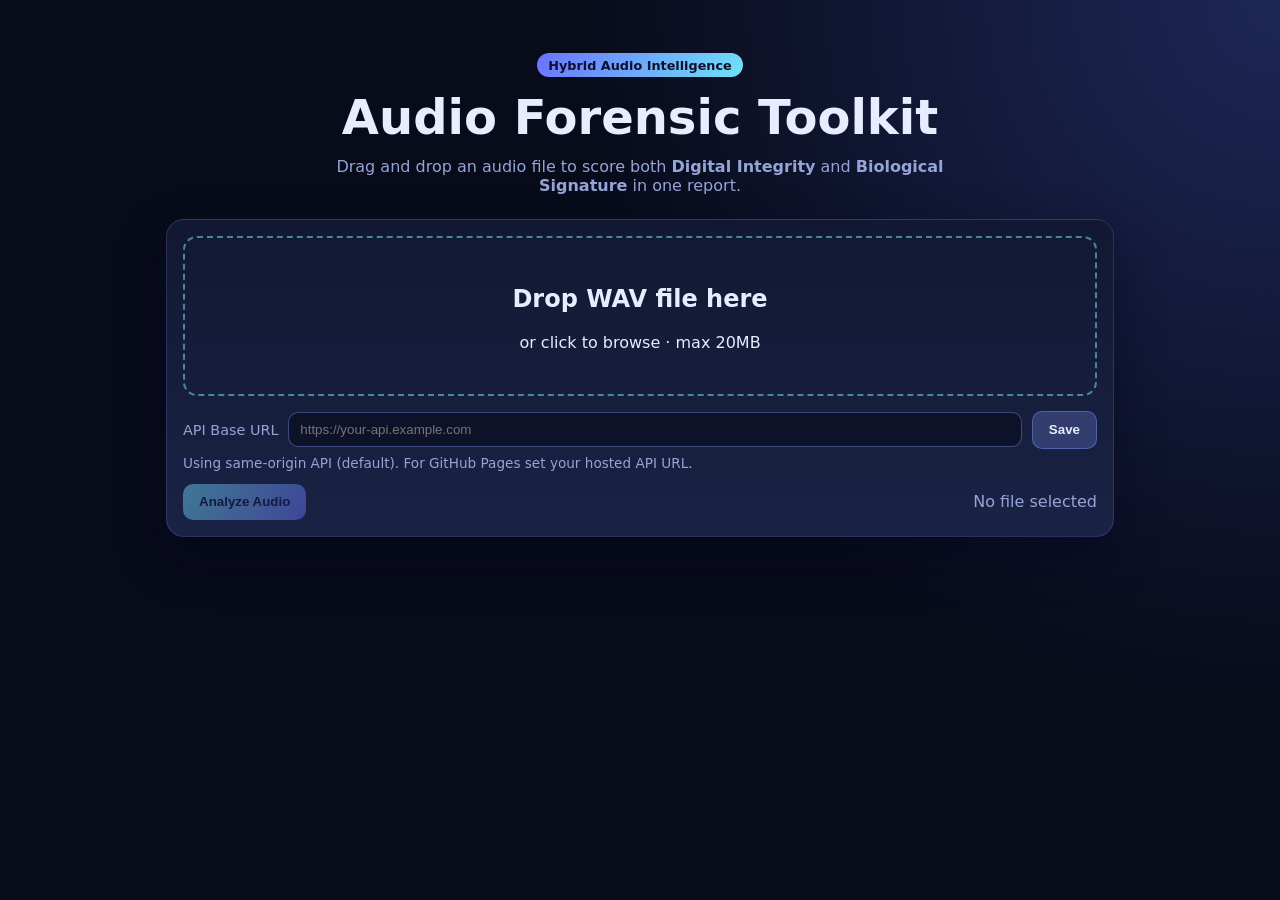
<file: docs/index.html>
<!doctype html>
<html lang="en">
  <head>
    <meta charset="UTF-8" />
    <meta name="viewport" content="width=device-width, initial-scale=1.0" />
    <title>Audio Forensic Toolkit</title>
    <link rel="stylesheet" href="./styles.css" />
  </head>
  <body>
    <main class="container">
      <header class="hero">
        <p class="badge">Hybrid Audio Intelligence</p>
        <h1>Audio Forensic Toolkit</h1>
        <p class="subtitle">
          Drag and drop an audio file to score both <strong>Digital Integrity</strong>
          and <strong>Biological Signature</strong> in one report.
        </p>
      </header>

      <section class="card uploader">
        <label id="dropzone" class="dropzone" for="audioInput">
          <input id="audioInput" type="file" accept=".wav,audio/wav" hidden />
          <div class="drop-content">
            <h2>Drop WAV file here</h2>
            <p>or click to browse · max 20MB</p>
          </div>
        </label>

        <div class="endpoint-row">
          <label for="apiBaseInput">API Base URL</label>
          <input id="apiBaseInput" type="url" placeholder="https://your-api.example.com" />
          <button id="saveApiBaseBtn" class="btn secondary" type="button">Save</button>
        </div>
        <p id="apiHint" class="hint"></p>

        <div class="actions">
          <button id="analyzeBtn" class="btn" disabled>Analyze Audio</button>
          <p id="filename" class="filename">No file selected</p>
        </div>
      </section>

      <section id="resultCard" class="card result hidden">
        <h2>Forensic Report</h2>
        <div class="risk-wrap">
          <div class="risk-meter">
            <div id="riskBar" class="risk-bar"></div>
          </div>
          <p id="riskLabel" class="risk-label">Overall Fraud Risk: --</p>
        </div>
        <div class="grid">
          <article>
            <h3>Digital Integrity</h3>
            <ul id="digitalList"></ul>
          </article>
          <article>
            <h3>Biological Signature</h3>
            <ul id="bioList"></ul>
          </article>
        </div>
        <details>
          <summary>Raw JSON</summary>
          <pre id="rawJson"></pre>
        </details>
      </section>

      <section id="errorCard" class="card error hidden"></section>
    </main>

    <script src="./app.js"></script>
  </body>
</html>
</file>
<file: docs/styles.css>
:root {
  --bg: #080b1a;
  --card: #121832;
  --card-soft: #1a2345;
  --text: #e7ecff;
  --muted: #95a4d6;
  --accent: #70e1f5;
  --accent-2: #6b73ff;
  --danger: #ff6b7a;
}

* {
  box-sizing: border-box;
}

body {
  margin: 0;
  font-family: Inter, system-ui, -apple-system, sans-serif;
  color: var(--text);
  background: radial-gradient(circle at top right, #1d2756 0%, var(--bg) 45%);
  min-height: 100vh;
}

.container {
  max-width: 980px;
  margin: 0 auto;
  padding: 2.5rem 1rem 3rem;
}

.hero {
  text-align: center;
  margin-bottom: 1.5rem;
}

.badge {
  display: inline-block;
  padding: 0.3rem 0.7rem;
  border-radius: 999px;
  background: linear-gradient(120deg, var(--accent-2), var(--accent));
  color: #0d1030;
  font-size: 0.8rem;
  font-weight: 700;
  margin-bottom: 0.7rem;
}

h1 {
  margin: 0;
  font-size: clamp(1.8rem, 4vw, 3rem);
}

.subtitle {
  color: var(--muted);
  max-width: 700px;
  margin: 0.8rem auto 0;
}

.card {
  background: linear-gradient(180deg, var(--card) 0%, var(--card-soft) 100%);
  border: 1px solid rgba(131, 153, 255, 0.2);
  border-radius: 18px;
  padding: 1rem;
  box-shadow: 0 20px 48px rgba(3, 7, 30, 0.45);
  margin-top: 1rem;
}

.dropzone {
  border: 2px dashed rgba(112, 225, 245, 0.55);
  border-radius: 14px;
  min-height: 160px;
  display: grid;
  place-items: center;
  cursor: pointer;
  transition: border-color 0.2s ease, background 0.2s ease;
}

.dropzone.dragging {
  border-color: var(--accent);
  background: rgba(112, 225, 245, 0.1);
}

.drop-content {
  text-align: center;
}

.endpoint-row {
  display: grid;
  grid-template-columns: auto 1fr auto;
  gap: 0.6rem;
  margin-top: 0.9rem;
  align-items: center;
}

.endpoint-row label {
  color: var(--muted);
  font-size: 0.9rem;
}

.endpoint-row input {
  width: 100%;
  border: 1px solid rgba(131, 153, 255, 0.4);
  background: rgba(8, 11, 26, 0.6);
  color: var(--text);
  border-radius: 10px;
  padding: 0.55rem 0.7rem;
}

.hint {
  margin: 0.4rem 0 0;
  color: var(--muted);
  font-size: 0.85rem;
}

.actions {
  display: flex;
  align-items: center;
  justify-content: space-between;
  margin-top: 0.8rem;
  gap: 1rem;
}

.btn {
  border: none;
  border-radius: 10px;
  padding: 0.65rem 1rem;
  font-weight: 700;
  color: #0b1238;
  background: linear-gradient(120deg, var(--accent), var(--accent-2));
  cursor: pointer;
}

.btn.secondary {
  color: var(--text);
  background: rgba(131, 153, 255, 0.25);
  border: 1px solid rgba(131, 153, 255, 0.4);
}

.btn:disabled {
  opacity: 0.45;
  cursor: not-allowed;
}

.filename {
  color: var(--muted);
  margin: 0;
  overflow: hidden;
  text-overflow: ellipsis;
}

.risk-wrap {
  margin-bottom: 0.8rem;
}

.risk-meter {
  width: 100%;
  height: 14px;
  border-radius: 100px;
  background: rgba(255, 255, 255, 0.1);
  overflow: hidden;
}

.risk-bar {
  height: 100%;
  width: 0%;
  background: linear-gradient(90deg, #58f1b5, #ffd166 60%, #ff4d6d);
  transition: width 0.4s ease;
}

.risk-label {
  color: var(--muted);
  margin: 0.45rem 0 0;
}

.grid {
  display: grid;
  grid-template-columns: repeat(auto-fit, minmax(240px, 1fr));
  gap: 1rem;
}

ul {
  margin: 0;
  padding-left: 1rem;
}

li {
  margin-bottom: 0.3rem;
}

pre {
  white-space: pre-wrap;
  word-break: break-word;
  color: #d6e0ff;
}

.error {
  border-color: rgba(255, 107, 122, 0.4);
  color: #ffd0d6;
}

.hidden {
  display: none;
}

@media (max-width: 700px) {
  .endpoint-row {
    grid-template-columns: 1fr;
  }
}
</file>
